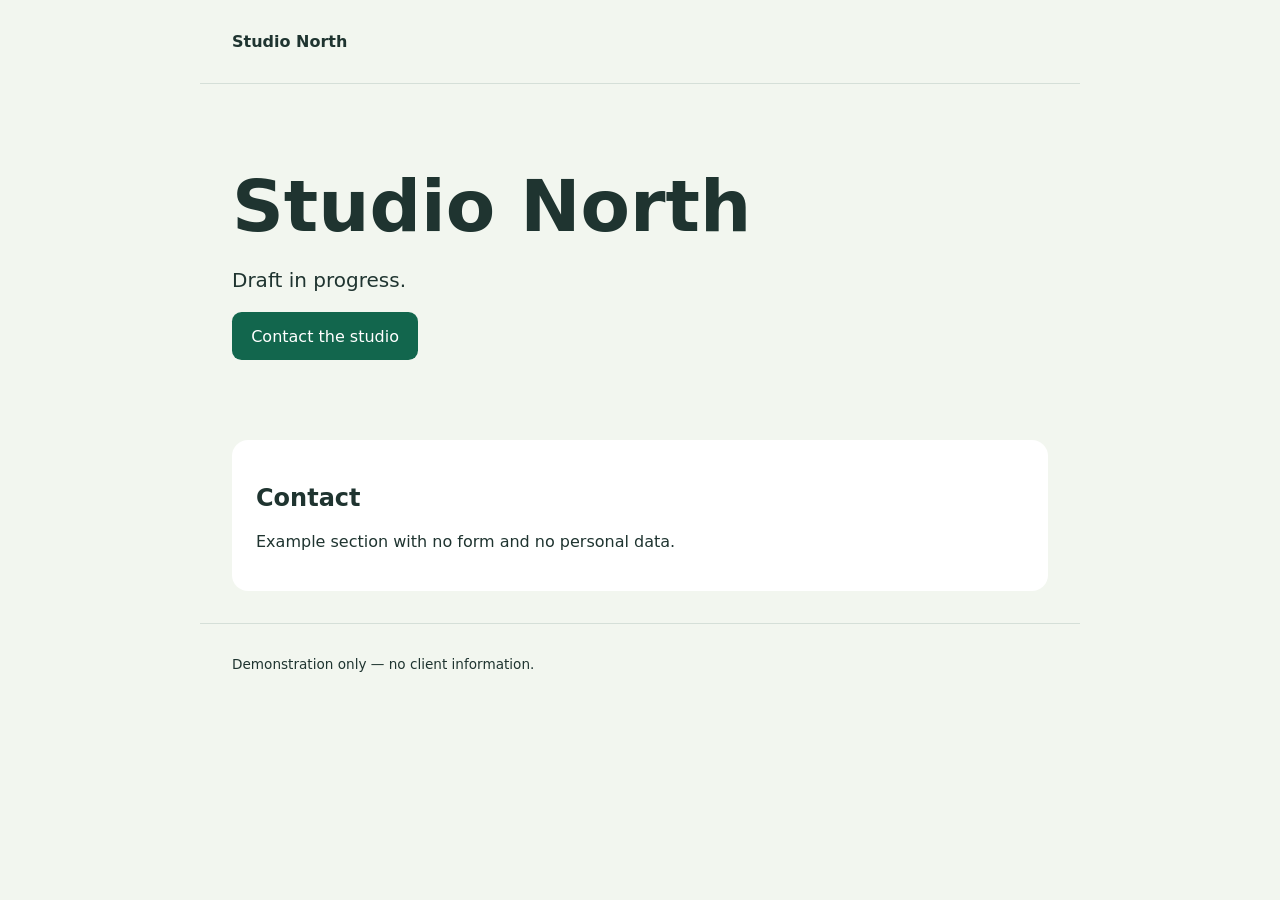
<file: baseline/site/index.html>
<!doctype html>
<html lang="en">
<head>
  <meta charset="utf-8">
  <meta name="viewport" content="width=device-width, initial-scale=1">
  <title>Studio North — demonstration</title>
  <link rel="stylesheet" href="styles.css">
</head>
<body>
  <header class="container"><strong>Studio North</strong></header>
  <main class="container">
    <h1>Studio North</h1>
    <p class="status">Draft in progress.</p>
    <a class="cta" data-demo-cta href="#contact">Contact the studio</a>
    <section id="contact"><h2>Contact</h2><p>Example section with no form and no personal data.</p></section>
  </main>
  <footer class="container">Demonstration only — no client information.</footer>
</body>
</html>
</file>
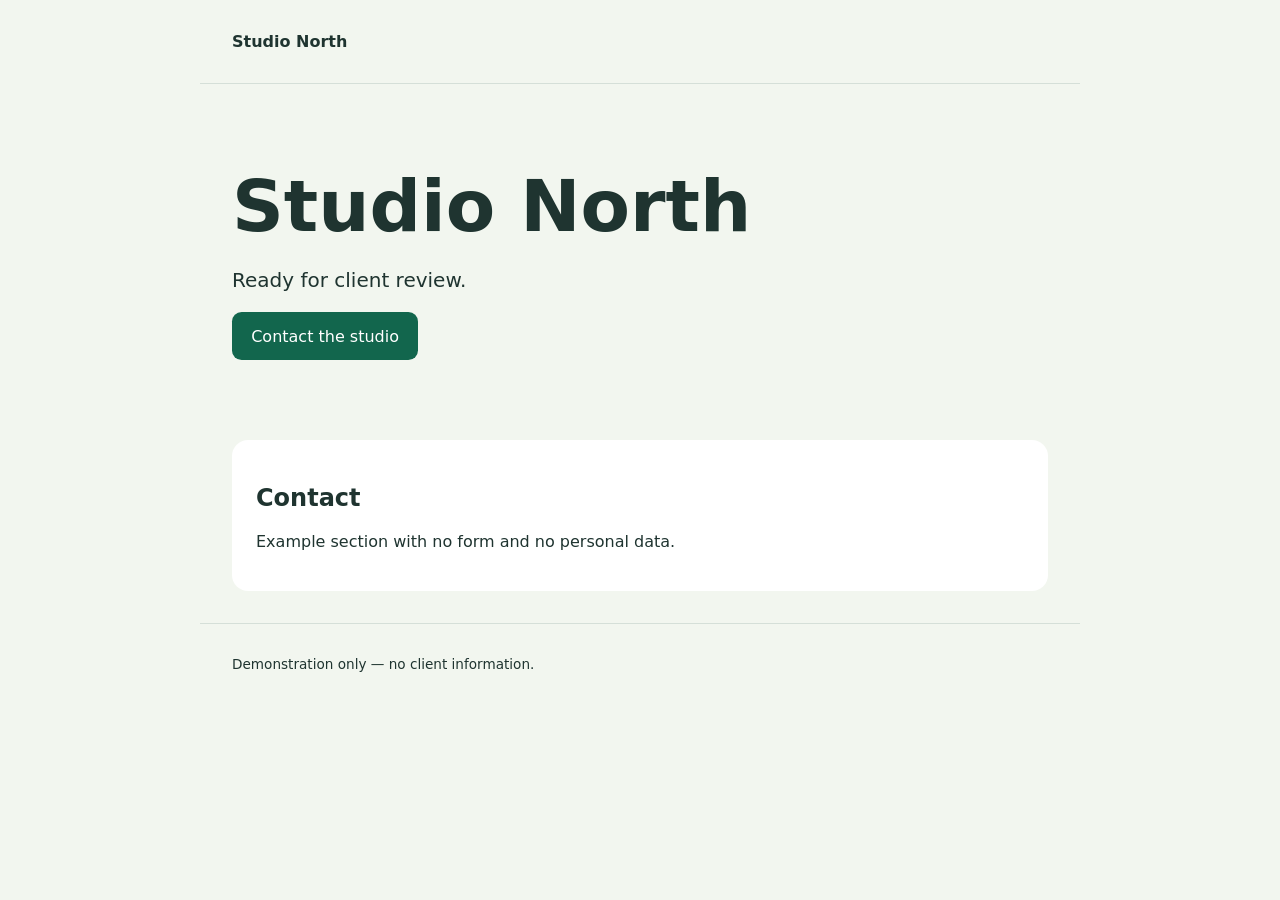
<file: scenarios/01-allowed/site/index.html>
<!doctype html>
<html lang="en">
<head>
  <meta charset="utf-8">
  <meta name="viewport" content="width=device-width, initial-scale=1">
  <title>Studio North — demonstration</title>
  <link rel="stylesheet" href="styles.css">
</head>
<body>
  <header class="container"><strong>Studio North</strong></header>
  <main class="container">
    <h1>Studio North</h1>
    <p class="status">Ready for client review.</p>
    <a class="cta" data-demo-cta href="#contact">Contact the studio</a>
    <section id="contact"><h2>Contact</h2><p>Example section with no form and no personal data.</p></section>
  </main>
  <footer class="container">Demonstration only — no client information.</footer>
</body>
</html>
</file>
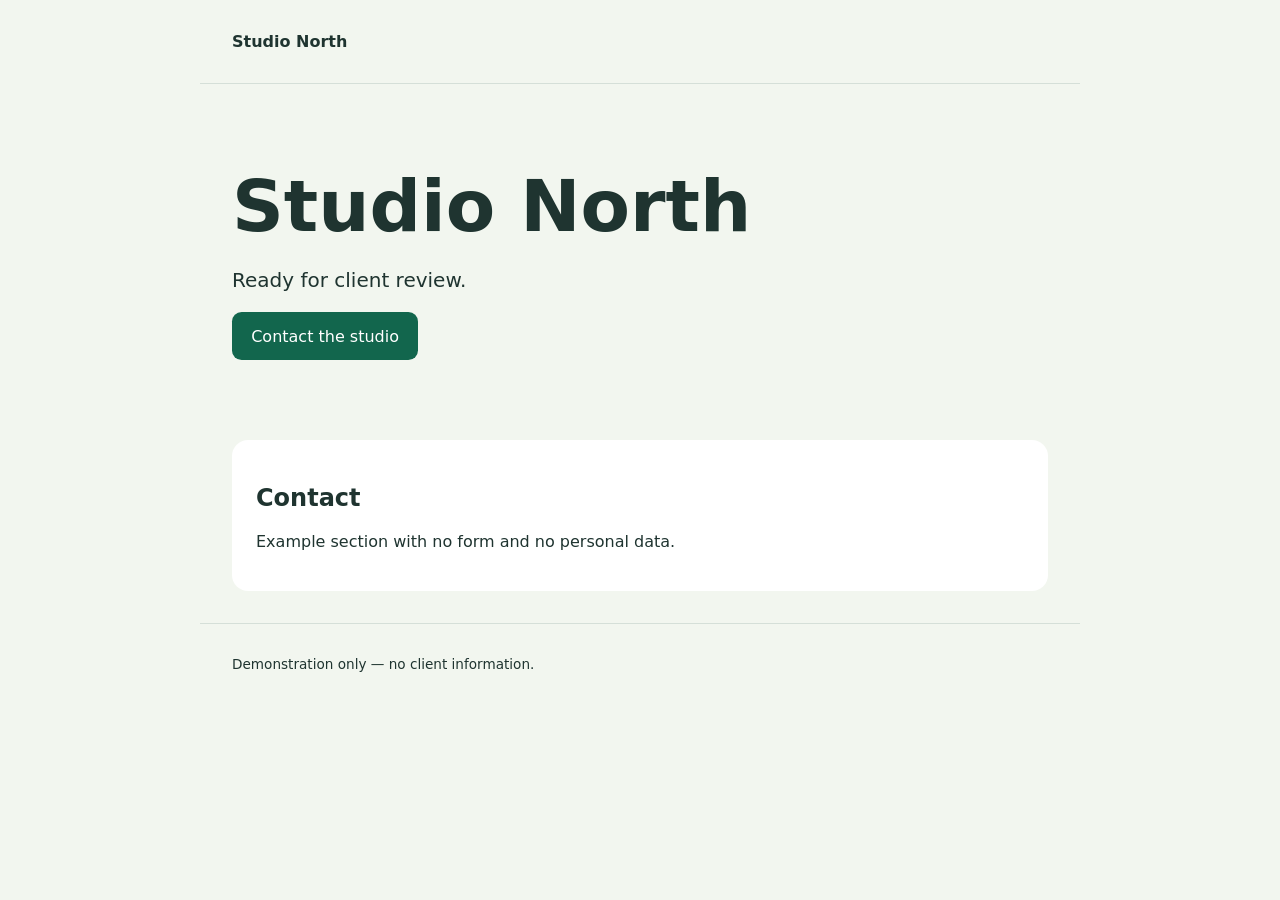
<file: scenarios/04-missing-acceptance/site/index.html>
<!doctype html>
<html lang="en">
<head>
  <meta charset="utf-8">
  <meta name="viewport" content="width=device-width, initial-scale=1">
  <title>Studio North — demonstration</title>
  <link rel="stylesheet" href="styles.css">
</head>
<body>
  <header class="container"><strong>Studio North</strong></header>
  <main class="container">
    <h1>Studio North</h1>
    <p class="status">Ready for client review.</p>
    <a class="cta" data-demo-cta href="#missing">Contact the studio</a>
    <section id="contact"><h2>Contact</h2><p>Example section with no form and no personal data.</p></section>
  </main>
  <footer class="container">Demonstration only — no client information.</footer>
</body>
</html>
</file>
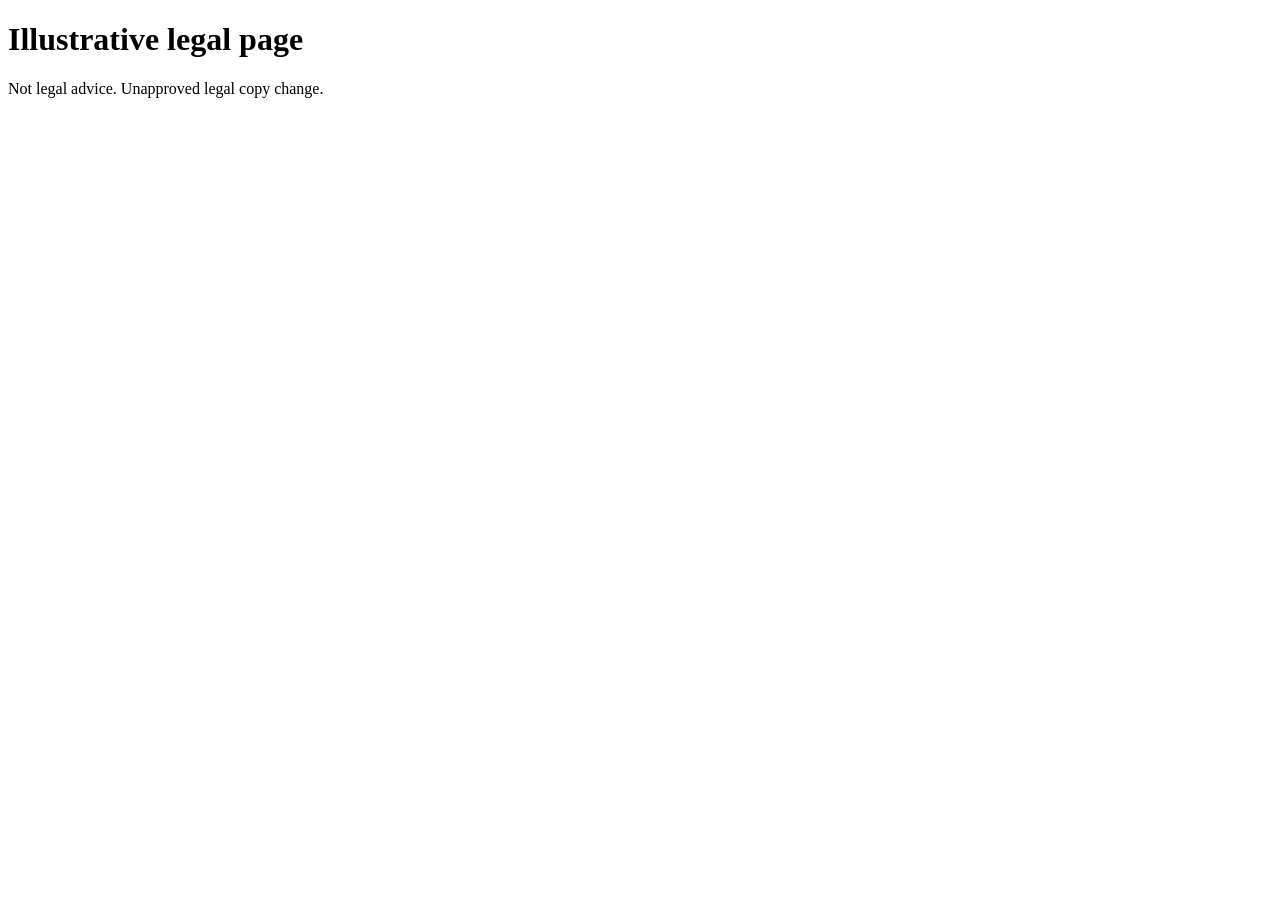
<file: scenarios/03-protected-change/site/legal.html>
<!doctype html><html lang="en"><head><meta charset="utf-8"><title>Example legal text</title></head><body><h1>Illustrative legal page</h1><p>Not legal advice. Unapproved legal copy change.</p></body></html>
</file>
<file: baseline/site/styles.css>
* {box-sizing:border-box} html {font-family:system-ui,-apple-system,sans-serif; color:#1f3430; background:#f2f6ef;scroll-behavior:smooth} body{margin:0} .container{max-width:880px;margin:auto;padding:2rem} header{border-bottom:1px solid #d5dfd8} h1{font-size:clamp(2.3rem,7vw,4.5rem);margin-bottom:1rem} .status{font-size:1.25rem} .cta{display:inline-block;padding:.9rem 1.2rem;background:#12664d;color:white;text-decoration:none;border-radius:.6rem} section{margin-top:5rem;padding:1.5rem;background:white;border-radius:1rem} footer{font-size:.85rem;border-top:1px solid #d5dfd8} @media (max-width:520px){.container{padding:1.2rem} section{margin-top:2.5rem}}
</file>
<file: scenarios/01-allowed/site/styles.css>
* {box-sizing:border-box} html {font-family:system-ui,-apple-system,sans-serif; color:#1f3430; background:#f2f6ef;scroll-behavior:smooth} body{margin:0} .container{max-width:880px;margin:auto;padding:2rem} header{border-bottom:1px solid #d5dfd8} h1{font-size:clamp(2.3rem,7vw,4.5rem);margin-bottom:1rem} .status{font-size:1.25rem} .cta{display:inline-block;padding:.9rem 1.2rem;background:#12664d;color:white;text-decoration:none;border-radius:.6rem} section{margin-top:5rem;padding:1.5rem;background:white;border-radius:1rem} footer{font-size:.85rem;border-top:1px solid #d5dfd8} @media (max-width:520px){.container{padding:1.2rem} section{margin-top:2.5rem}}
</file>
<file: scenarios/04-missing-acceptance/site/styles.css>
* {box-sizing:border-box} html {font-family:system-ui,-apple-system,sans-serif; color:#1f3430; background:#f2f6ef;scroll-behavior:smooth} body{margin:0} .container{max-width:880px;margin:auto;padding:2rem} header{border-bottom:1px solid #d5dfd8} h1{font-size:clamp(2.3rem,7vw,4.5rem);margin-bottom:1rem} .status{font-size:1.25rem} .cta{display:inline-block;padding:.9rem 1.2rem;background:#12664d;color:white;text-decoration:none;border-radius:.6rem} section{margin-top:5rem;padding:1.5rem;background:white;border-radius:1rem} footer{font-size:.85rem;border-top:1px solid #d5dfd8} @media (max-width:520px){.container{padding:1.2rem} section{margin-top:2.5rem}}
</file>
